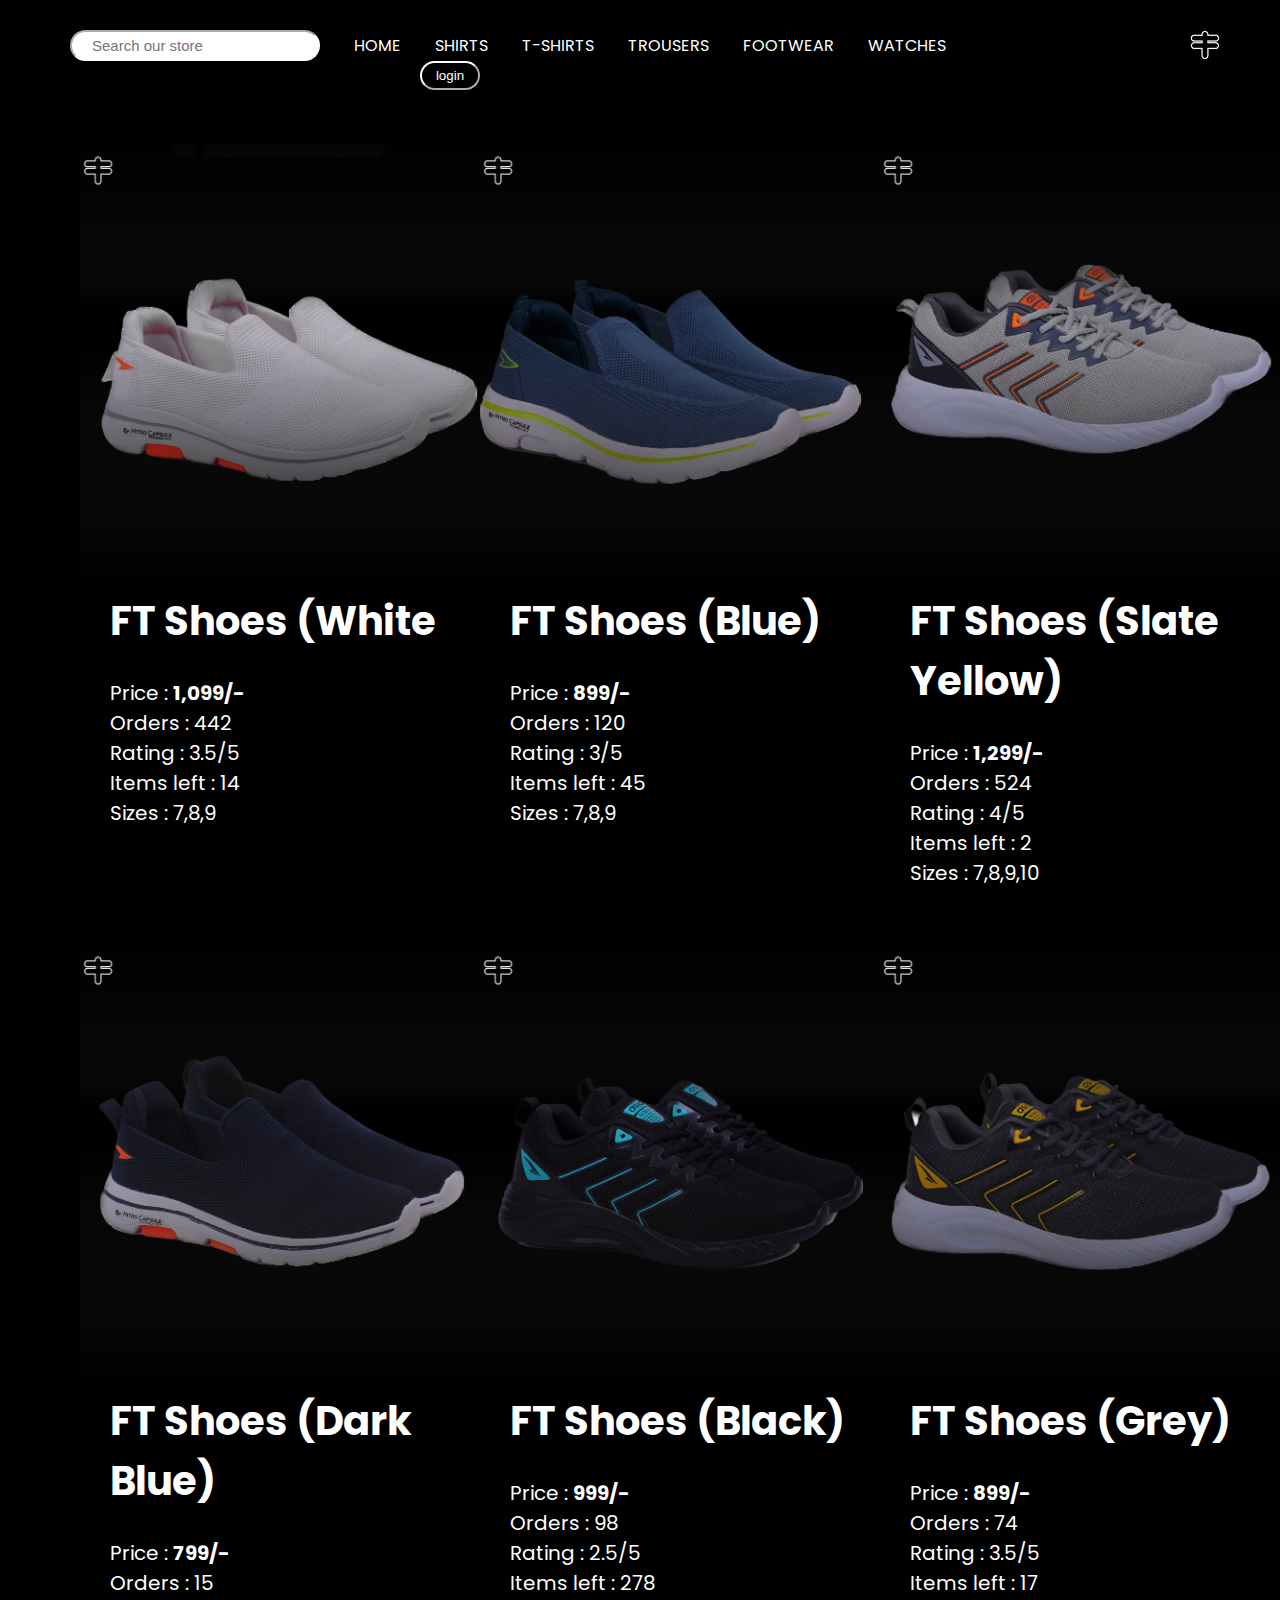
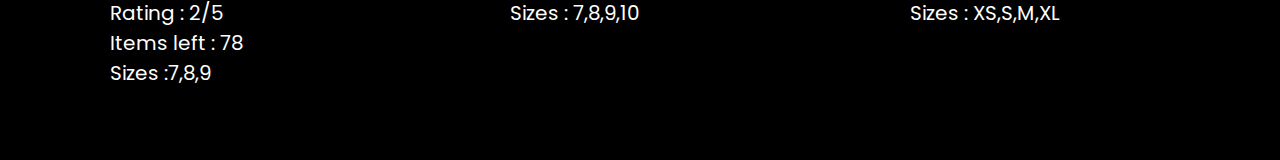
<file: footwear.html>
<html lang="en">
<head>
    <meta charset="UTF-8">
    <link rel="stylesheet" href="footwear.css">
    <link rel="icon" href="images/tabicon-01.png" type="img/x-icon">
    <style> @import url('https://fonts.googleapis.com/css2?family=Poppins&display=swap'); </style>
    <meta http-equiv="X-UA-Compatible" content="IE=edge">
    <meta name="viewport" content="width=device-width, initial-scale=1.0">
    <title>Fashionista-Footwear</title>
</head>
<body>
    <header>
        <div class="container1">
            <div class="logo">
                <img src="images/ologow-01.png">
                <nav class="main-nav">
                    <div class="searchbar">
                        <input type="text" class="search" placeholder="Search our store">
                        
                        <a href="index.html">HOME</a>
                        <a href="shirts.html">SHIRTS</a>
                        <a href="tshirts.html">T-SHIRTS</a>
                        <a href="trousers.html">TROUSERS</a>
                        <a href="footwear.html">FOOTWEAR</a>
                        <a href="watches.html">WATCHES</a>
                        <button class="login">login</button>
                    </div>
                </nav>
            </div>
            <hr class="divider">
        </div>
    </header>
    <div class="swardrobe">
        <div class="shirt">
            <img src="images/shoe1-01.png">
            <div class="shirtabout">
                <h1>FT Shoes (White</h1>Price : <b>1,099/-</b><br>Orders : 442<br>Rating : 3.5/5<br>Items left : 14<br>Sizes : 7,8,9</div>
        </div>
        <div class="shirt">
            <img src="images/shoe2-01.png">
            <div class="shirtabout">
                <h1>FT Shoes (Blue)</h1>Price : <b>899/-</b><br>Orders : 120<br>Rating : 3/5<br>Items left : 45<br>Sizes : 7,8,9</div>
        </div>
        <div class="shirt">
            <img src="images/shoe3-01.png">
            <div class="shirtabout">
                <h1>FT Shoes (Slate Yellow)</h1>Price : <b>1,299/-</b><br>Orders : 524<br>Rating : 4/5<br>Items left : 2<br>Sizes : 7,8,9,10</div>
        </div>
        <div class="shirt">
            <img src="images/shoe4-01.png">
            <div class="shirtabout">
                <h1>FT Shoes (Dark Blue)</h1>Price : <b>799/-</b><br>Orders : 15<br>Rating : 2/5<br>Items left : 78<br>Sizes :7,8,9</div>
        </div>
        <div class="shirt">
            <img src="images/shoe5-01.png">
            <div class="shirtabout">
                <h1>FT Shoes (Black)</h1>Price : <b>999/-</b><br>Orders : 98<br>Rating : 2.5/5<br>Items left : 278<br>Sizes : 7,8,9,10</div>
        </div>
        <div class="shirt">
            <img src="images/shoe6-01.png">
            <div class="shirtabout">
                <h1>FT Shoes (Grey)</h1>Price : <b>899/-</b><br>Orders : 74<br>Rating : 3.5/5<br>Items left : 17<br>Sizes : XS,S,M,XL</div>
        </div>
    </div>
</body>
</html>
</file>
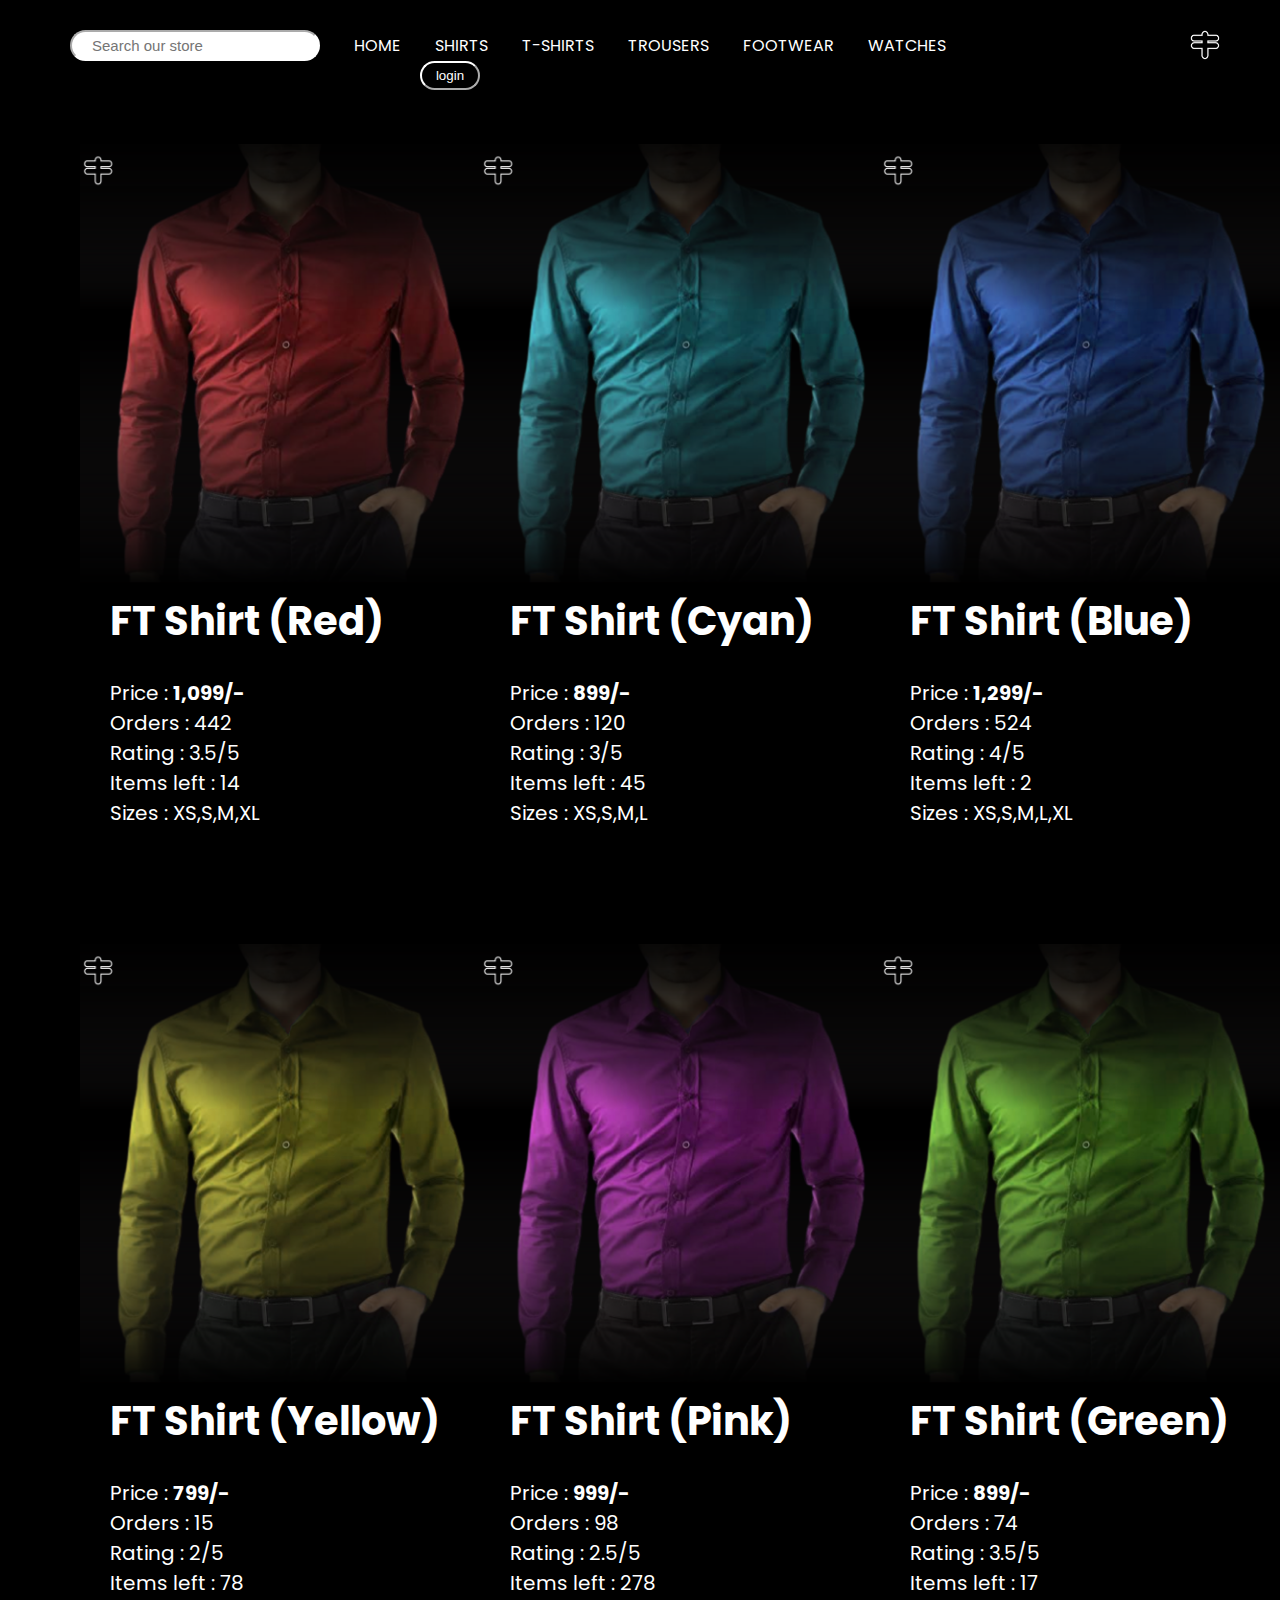
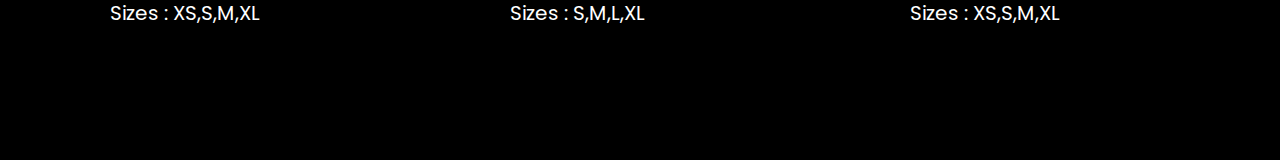
<file: shirts.html>
<html lang="en">
<head>
    <meta charset="UTF-8">
    <link rel="stylesheet" href="shirts.css">
    <link rel="icon" href="images/tabicon-01.png" type="img/x-icon">
    <style> @import url('https://fonts.googleapis.com/css2?family=Poppins&display=swap'); </style>
    <meta http-equiv="X-UA-Compatible" content="IE=edge">
    <meta name="viewport" content="width=device-width, initial-scale=1.0">
    <title>Fashionista-Shirts</title>
</head>
<body>
    <header>
        <div class="container1">
            <div class="logo">
                <img src="images/ologow-01.png">
                <nav class="main-nav">
                    <div class="searchbar">
                        <input type="text" class="search" placeholder="Search our store">
                        
                        <a href="index.html">HOME</a>
                        <a href="shirts.html">SHIRTS</a>
                        <a href="tshirts.html">T-SHIRTS</a>
                        <a href="trousers.html">TROUSERS</a>
                        <a href="footwear.html">FOOTWEAR</a>
                        <a href="watches.html">WATCHES</a>
                        <button class="login">login</button>
                    </div>
                </nav>
            </div>
            <hr class="divider">
        </div>
    </header>
    <div class="swardrobe">
        <div class="shirt">
            <img src="images/shirt1-01.png">
            <div class="shirtabout">
                <h1>FT Shirt (Red)</h1>Price : <b>1,099/-</b><br>Orders : 442<br>Rating : 3.5/5<br>Items left : 14<br>Sizes : XS,S,M,XL</div>
        </div>
        <div class="shirt">
            <img src="images/shirt2-01.png">
            <div class="shirtabout">
                <h1>FT Shirt (Cyan)</h1>Price : <b>899/-</b><br>Orders : 120<br>Rating : 3/5<br>Items left : 45<br>Sizes : XS,S,M,L</div>
        </div>
        <div class="shirt">
            <img src="images/shirt3-01.png">
            <div class="shirtabout">
                <h1>FT Shirt (Blue)</h1>Price : <b>1,299/-</b><br>Orders : 524<br>Rating : 4/5<br>Items left : 2<br>Sizes : XS,S,M,L,XL</div>
        </div>
        <div class="shirt">
            <img src="images/shirt4-01.png">
            <div class="shirtabout">
                <h1>FT Shirt (Yellow)</h1>Price : <b>799/-</b><br>Orders : 15<br>Rating : 2/5<br>Items left : 78<br>Sizes : XS,S,M,XL</div>
        </div>
        <div class="shirt">
            <img src="images/shirt5-01.png">
            <div class="shirtabout">
                <h1>FT Shirt (Pink)</h1>Price : <b>999/-</b><br>Orders : 98<br>Rating : 2.5/5<br>Items left : 278<br>Sizes : S,M,L,XL</div>
        </div>
        <div class="shirt">
            <img src="images/shirt6-01.png">
            <div class="shirtabout">
                <h1>FT Shirt (Green)</h1>Price : <b>899/-</b><br>Orders : 74<br>Rating : 3.5/5<br>Items left : 17<br>Sizes : XS,S,M,XL</div>
        </div>
    </div>
</body>
</html>
</file>
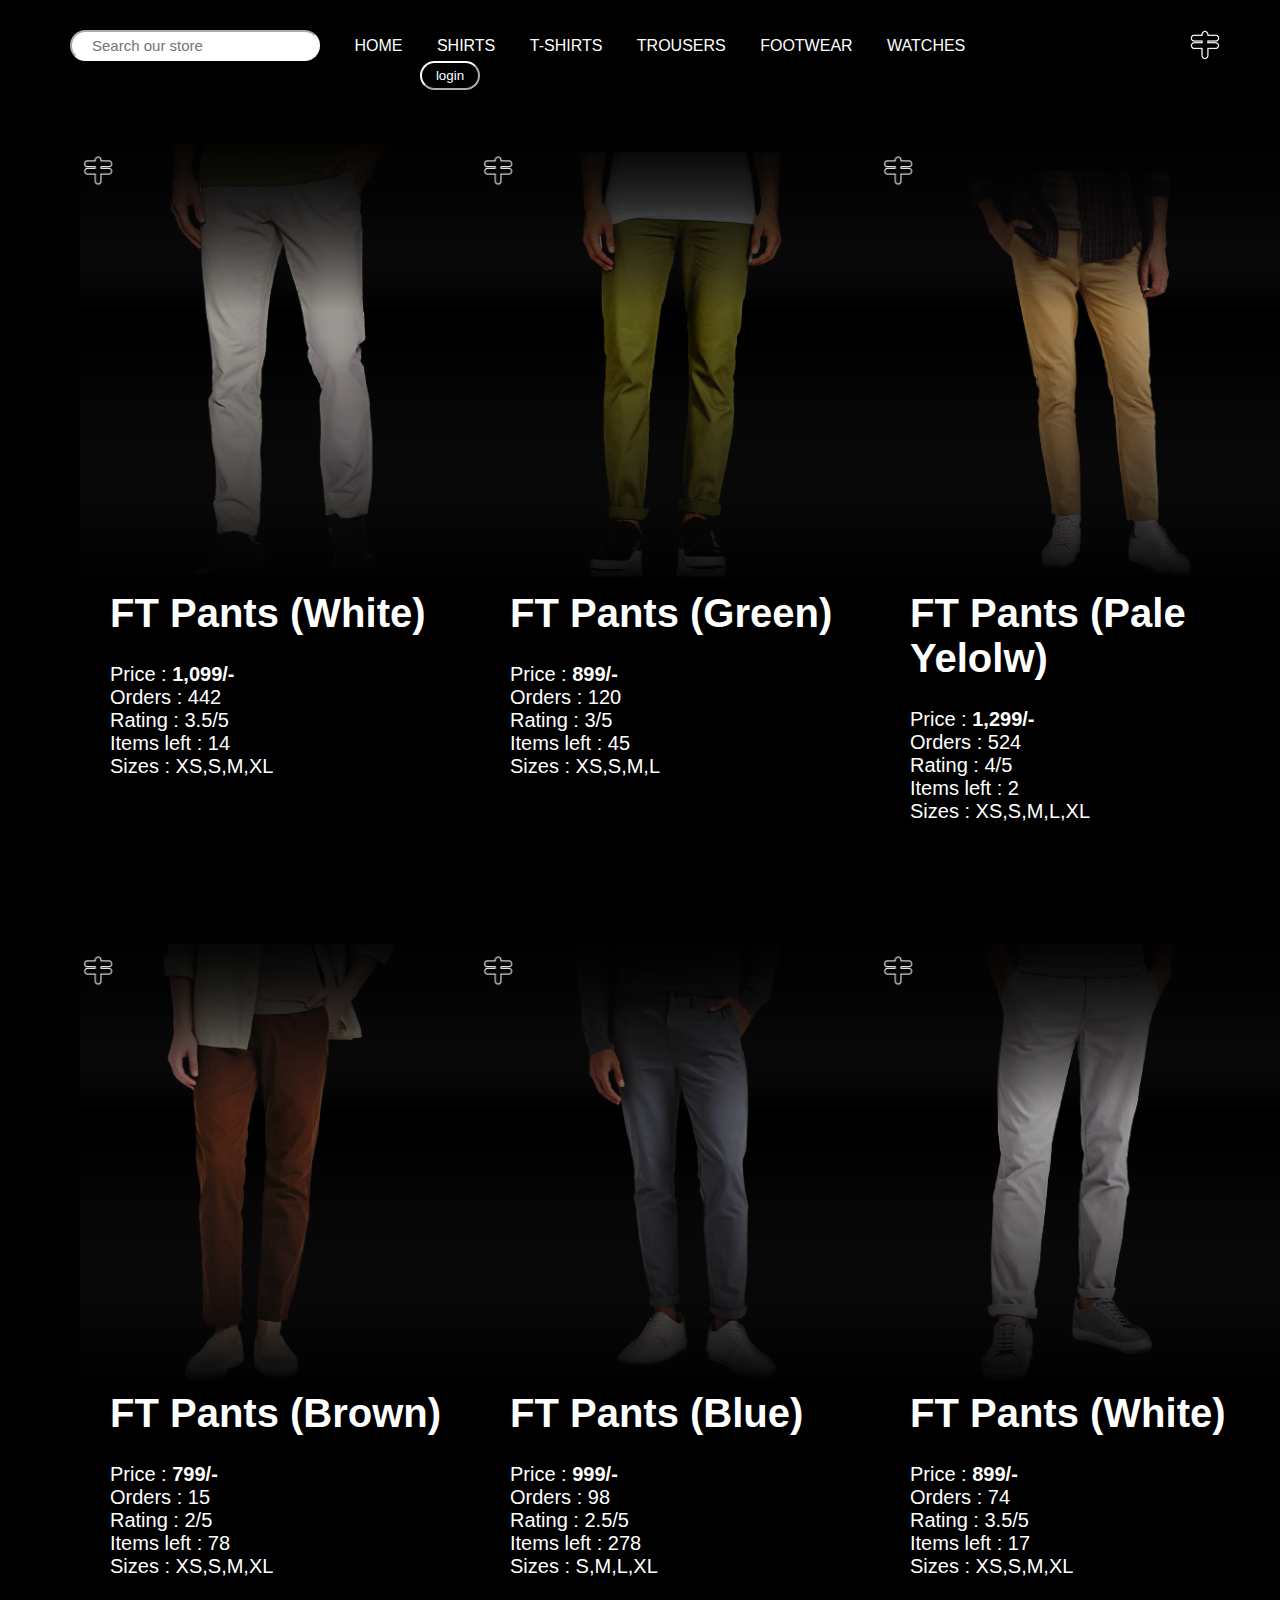
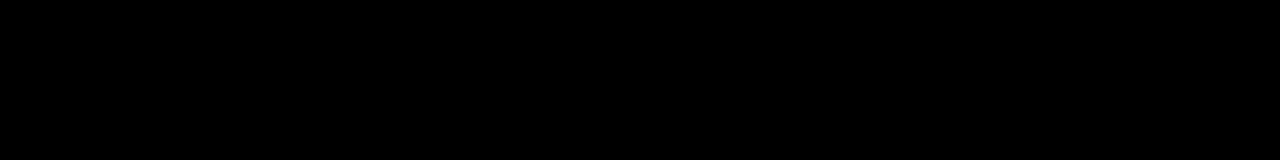
<file: trousers.html>
<html lang="en">
<head>
    <meta charset="UTF-8">
    <link rel="stylesheet" href="trousers.css">
    <link rel="icon" href="images/tabicon-01.png" type="img/x-icon">
    <meta http-equiv="X-UA-Compatible" content="IE=edge">
    <meta name="viewport" content="width=device-width, initial-scale=1.0">
    <title>Fashionista-Trousers</title>
</head>
<body>
    <header>
        <div class="container1">
            <div class="logo">
                <img src="images/ologow-01.png">
                <nav class="main-nav">
                    <div class="searchbar">
                        <input type="text" class="search" placeholder="Search our store">
                        
                        <a href="index.html">HOME</a>
                        <a href="shirts.html">SHIRTS</a>
                        <a href="tshirts.html">T-SHIRTS</a>
                        <a href="trousers.html">TROUSERS</a>
                        <a href="footwear.html">FOOTWEAR</a>
                        <a href="watches.html">WATCHES</a>
                        <button class="login">login</button>
                    </div>
                </nav>
            </div>
            <hr class="divider">
        </div>
    </header>
    <div class="swardrobe">
        <div class="shirt">
            <img src="images/trouser1-01.png">
            <div class="shirtabout">
                <h1>FT Pants (White)</h1>Price : <b>1,099/-</b><br>Orders : 442<br>Rating : 3.5/5<br>Items left : 14<br>Sizes : XS,S,M,XL</div>
        </div>
        <div class="shirt">
            <img src="images/trousers2-01.png">
            <div class="shirtabout">
                <h1>FT Pants (Green)</h1>Price : <b>899/-</b><br>Orders : 120<br>Rating : 3/5<br>Items left : 45<br>Sizes : XS,S,M,L</div>
        </div>
        <div class="shirt">
            <img src="images/trousers3-01.png">
            <div class="shirtabout">
                <h1>FT Pants (Pale Yelolw)</h1>Price : <b>1,299/-</b><br>Orders : 524<br>Rating : 4/5<br>Items left : 2<br>Sizes : XS,S,M,L,XL</div>
        </div>
        <div class="shirt">
            <img src="images/trousers4-01.png">
            <div class="shirtabout">
                <h1>FT Pants (Brown)</h1>Price : <b>799/-</b><br>Orders : 15<br>Rating : 2/5<br>Items left : 78<br>Sizes : XS,S,M,XL</div>
        </div>
        <div class="shirt">
            <img src="images/trousers5-01.png">
            <div class="shirtabout">
                <h1>FT Pants (Blue)</h1>Price : <b>999/-</b><br>Orders : 98<br>Rating : 2.5/5<br>Items left : 278<br>Sizes : S,M,L,XL</div>
        </div>
        <div class="shirt">
            <img src="images/trousers6-01.png">
            <div class="shirtabout">
                <h1>FT Pants (White)</h1>Price : <b>899/-</b><br>Orders : 74<br>Rating : 3.5/5<br>Items left : 17<br>Sizes : XS,S,M,XL</div>
        </div>
    </div>
</body>
</html>
</file>
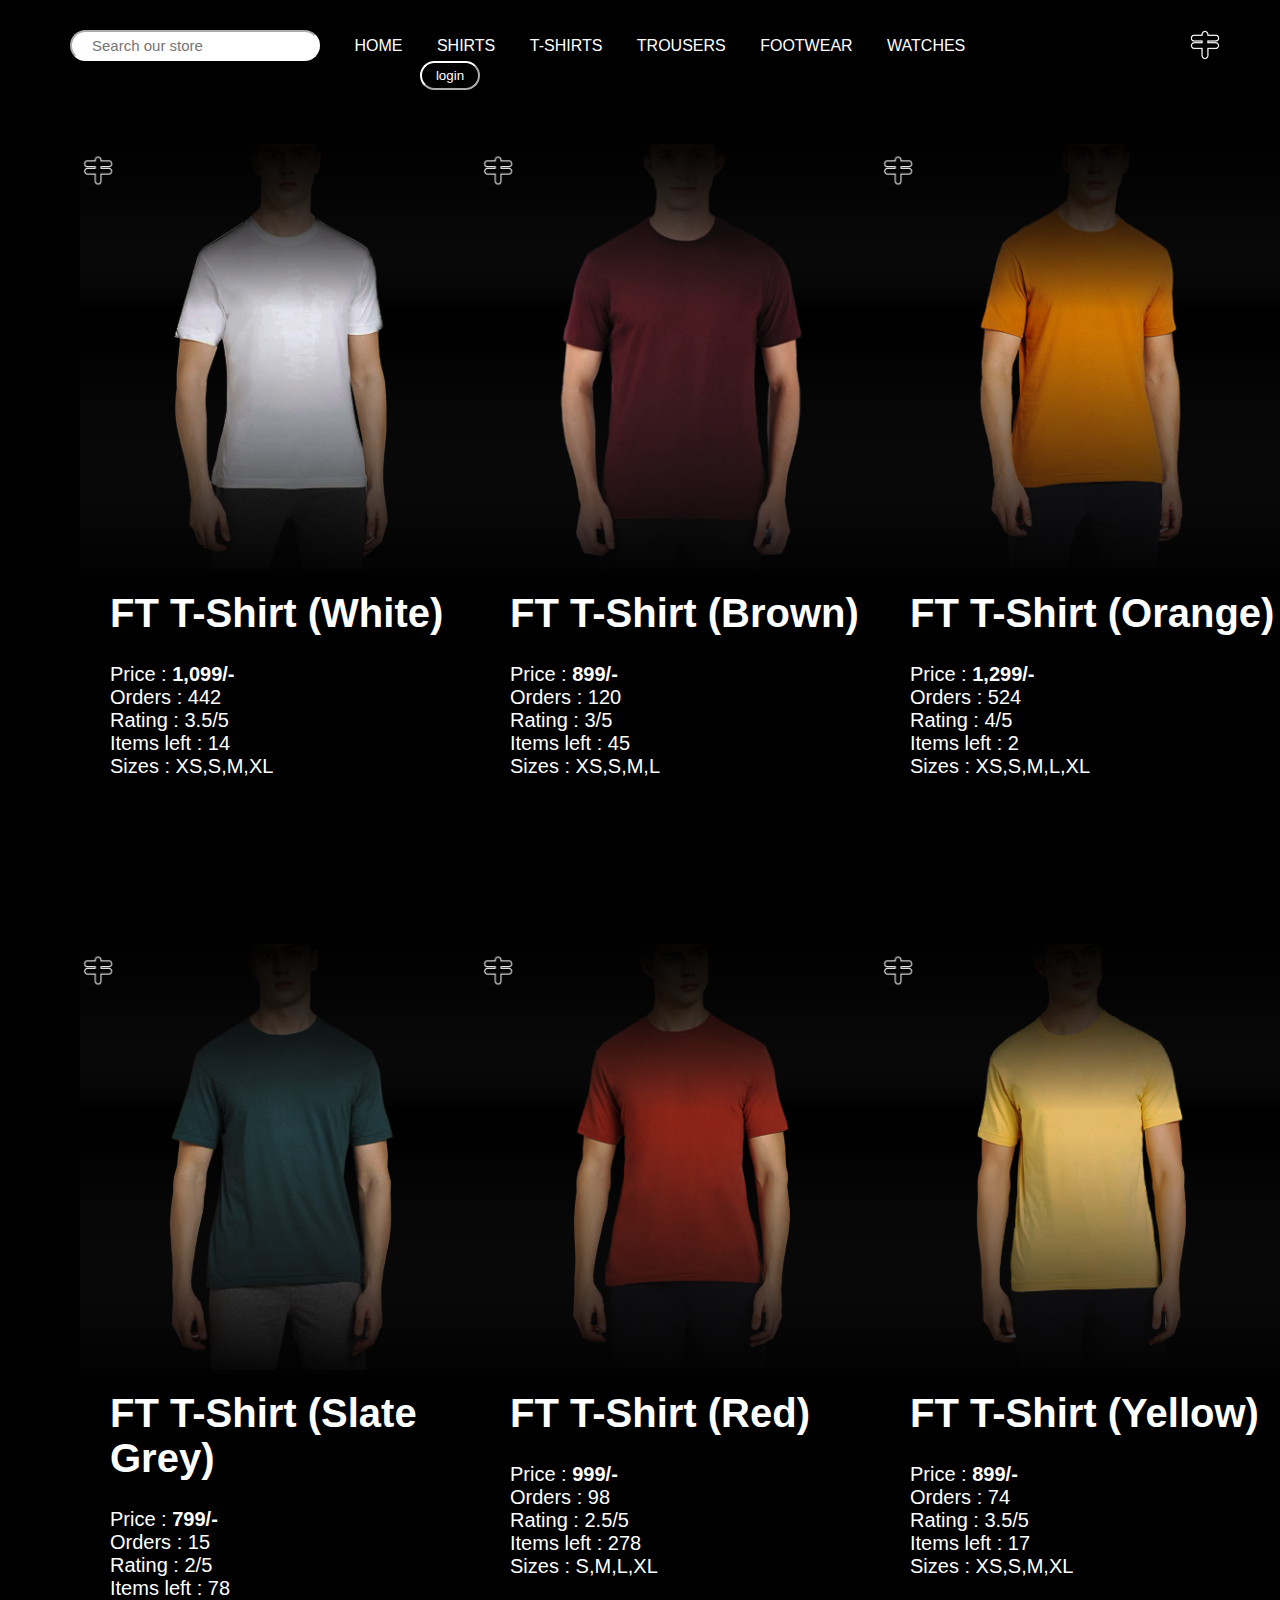
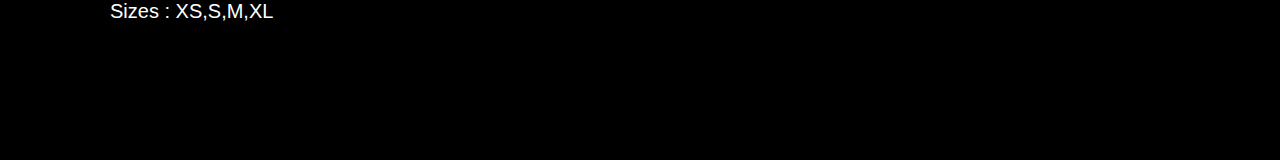
<file: tshirts.html>
<html lang="en">
<head>
    <meta charset="UTF-8">
    <link rel="stylesheet" href="tshirts.css">
    <link rel="icon" href="images/tabicon-01.png" type="img/x-icon">
    <meta http-equiv="X-UA-Compatible" content="IE=edge">
    <meta name="viewport" content="width=device-width, initial-scale=1.0">
    <title>Fashionista-Tshirts</title>
</head>
<body>
    <header>
        <div class="container1">
            <div class="logo">
                <img src="images/ologow-01.png">
                <nav class="main-nav">
                    <div class="searchbar">
                        <input type="text" class="search" placeholder="Search our store">
                        
                        <a href="index.html">HOME</a>
                        <a href="shirts.html">SHIRTS</a>
                        <a href="tshirts.html">T-SHIRTS</a>
                        <a href="trousers.html">TROUSERS</a>
                        <a href="footwear.html">FOOTWEAR</a>
                        <a href="watches.html">WATCHES</a>
                        <button class="login">login</button>
                    </div>
                </nav>
            </div>
            <hr class="divider">
        </div>
    </header>
    <div class="swardrobe">
        <div class="shirt">
            <img src="images/tshirt1-01.png">
            <div class="shirtabout">
                <h1>FT T-Shirt (White)</h1>Price : <b>1,099/-</b><br>Orders : 442<br>Rating : 3.5/5<br>Items left : 14<br>Sizes : XS,S,M,XL</div>
        </div>
        <div class="shirt">
            <img src="images/tshirt2-01.png">
            <div class="shirtabout">
                <h1>FT T-Shirt (Brown)</h1>Price : <b>899/-</b><br>Orders : 120<br>Rating : 3/5<br>Items left : 45<br>Sizes : XS,S,M,L</div>
        </div>
        <div class="shirt">
            <img src="images/tshirt3-01.png">
            <div class="shirtabout">
                <h1>FT T-Shirt (Orange)</h1>Price : <b>1,299/-</b><br>Orders : 524<br>Rating : 4/5<br>Items left : 2<br>Sizes : XS,S,M,L,XL</div>
        </div>
        <div class="shirt">
            <img src="images/tshirt4-01.png">
            <div class="shirtabout">
                <h1>FT T-Shirt (Slate Grey)</h1>Price : <b>799/-</b><br>Orders : 15<br>Rating : 2/5<br>Items left : 78<br>Sizes : XS,S,M,XL</div>
        </div>
        <div class="shirt">
            <img src="images/tshirt5-01.png">
            <div class="shirtabout">
                <h1>FT T-Shirt (Red)</h1>Price : <b>999/-</b><br>Orders : 98<br>Rating : 2.5/5<br>Items left : 278<br>Sizes : S,M,L,XL</div>
        </div>
        <div class="shirt">
            <img src="images/tshirt6-01.png">
            <div class="shirtabout">
                <h1>FT T-Shirt (Yellow)</h1>Price : <b>899/-</b><br>Orders : 74<br>Rating : 3.5/5<br>Items left : 17<br>Sizes : XS,S,M,XL</div>
        </div>
    </div>
</body>
</html>
</file>
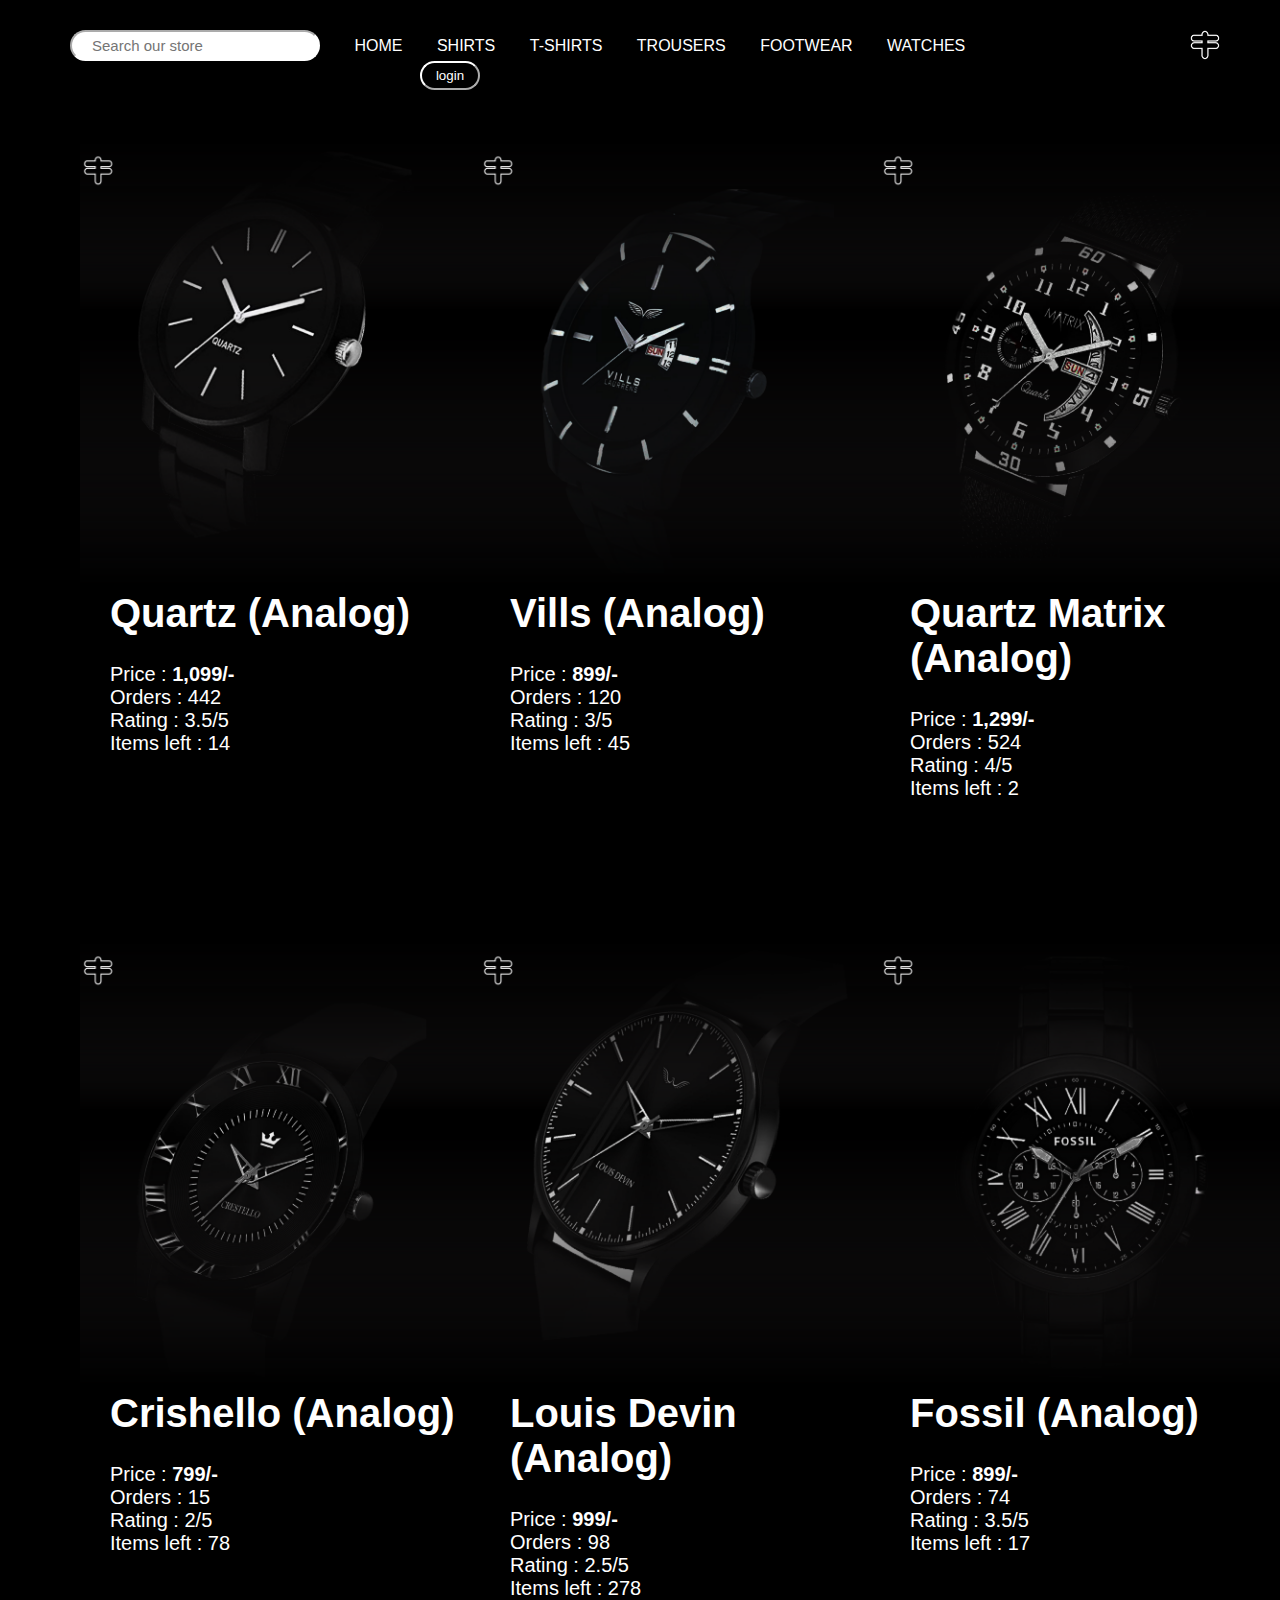
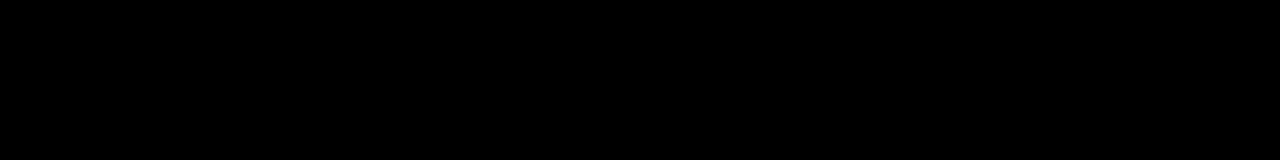
<file: watches.html>
<html lang="en">
<head>
    <meta charset="UTF-8">
    <link rel="stylesheet" href="watches.css">
    <link rel="icon" href="images/tabicon-01.png" type="img/x-icon">
    <meta http-equiv="X-UA-Compatible" content="IE=edge">
    <meta name="viewport" content="width=device-width, initial-scale=1.0">
    <title>Fashionista-Watches</title>
</head>
<body>
    <header>
        <div class="container1">
            <div class="logo">
                <img src="images/ologow-01.png">
                <nav class="main-nav">
                    <div class="searchbar">
                        <input type="text" class="search" placeholder="Search our store">
                        
                        <a href="index.html">HOME</a>
                        <a href="shirts.html">SHIRTS</a>
                        <a href="tshirts.html">T-SHIRTS</a>
                        <a href="trousers.html">TROUSERS</a>
                        <a href="footwear.html">FOOTWEAR</a>
                        <a href="watches.html">WATCHES</a>
                        <button class="login">login</button>
                    </div>
                </nav>
            </div>
            <hr class="divider">
        </div>
    </header>
    <div class="swardrobe">
        <div class="shirt">
            <img src="images/watch5-01.png">
            <div class="shirtabout">
                <h1>Quartz (Analog)</h1>Price : <b>1,099/-</b><br>Orders : 442<br>Rating : 3.5/5<br>Items left : 14<br></div>
        </div>
        <div class="shirt">
            <img src="images/watch1-01.png">
            <div class="shirtabout">
                <h1>Vills (Analog)</h1>Price : <b>899/-</b><br>Orders : 120<br>Rating : 3/5<br>Items left : 45<br></div>
        </div>
        <div class="shirt">
            <img src="images/watch2-01.png">
            <div class="shirtabout">
                <h1>Quartz Matrix (Analog)</h1>Price : <b>1,299/-</b><br>Orders : 524<br>Rating : 4/5<br>Items left : 2<br></div>
        </div>
        <div class="shirt">
            <img src="images/watch3-01.png">
            <div class="shirtabout">
                <h1>Crishello (Analog)</h1>Price : <b>799/-</b><br>Orders : 15<br>Rating : 2/5<br>Items left : 78<br></div>
        </div>
        <div class="shirt">
            <img src="images/watch4-01.png">
            <div class="shirtabout">
                <h1>Louis Devin (Analog)</h1>Price : <b>999/-</b><br>Orders : 98<br>Rating : 2.5/5<br>Items left : 278<br></div>
        </div>
        <div class="shirt">
            <img src="images/watch6-01.png">
            <div class="shirtabout">
                <h1>Fossil (Analog)</h1>Price : <b>899/-</b><br>Orders : 74<br>Rating : 3.5/5<br>Items left : 17<br></div>
        </div>
    </div>
</body>
</html>
</file>
<file: footwear.css>
html, body {
    background-color: #000;
    width: 95vw;
    height: 100%;
    margin: 0%;
    font-family: 'Poppins', sans-serif;
}
.container1 {
    background-color: rgb(0, 0, 0);
    padding-top: 30px;
    padding-left: 50px;
    padding-bottom: 30px;
    width: 95vw;
}
.logo {
    margin-right: 50px;
    margin-left: 20px;
}
.logo img {
    width: 30px;
    height: 30px;
    position: absolute;
    right: 60px;
}
.container1 a {
    text-decoration: none;
    color: rgb(255, 255, 255);
    padding-left: 30px;
    width: 100%;
}
.container1 a:hover {
    color: rgb(110,110,110);
}
.search {
    border-radius: 20px;
    background-color: rgb(255, 255, 255);
    border-color: rgb(255, 255, 255);
    padding-top: 5px;
    padding-bottom: 5px;
    padding-left: 20px;
    width: 250px;
    font-size: 15px;
}

.login {
    margin-left: 350px;
    width: 60px;
    padding-top: 5px;
    padding-bottom: 5px;
    padding-right: 8px;
    padding-left: 8px;
    color: #fff;
    background-color: #000;
    border-radius: 15px;
    border-color: #fff;
}
.login:hover {
    background-color: #fff;
    color: #000;
}
.divider {
    width: 100%;
    border: 2px #fff;
}
.swardrobe {
    display: grid;
    gap: 0px;
    grid-template-columns: repeat(3,1fr);
    padding: 0.5rem 1rem 1rem 1rem;
    padding-left: 80px;
}
.swardrobe img {
    max-width: 400px;
    max-height: 800px;
    object-fit: cover;
}
.shirt {
    color: #fff;
    font-size: 20px;
    position: relative;
}
.shirt img:hover {
    transform: scale(1.05,1.05);
    transition: 0.4s;
}
.shirtabout {
    color: #fff;
    left: 30px;
    padding-top: 400px;
    position: absolute;
    top: 20px;
}
</file>
<file: shirts.css>
html, body {
    background-color: #000;
    width: 95vw;
    height: 100%;
    margin: 0%;
    font-family: 'Poppins', sans-serif;
}
.container1 {
    background-color: rgb(0, 0, 0);
    padding-top: 30px;
    padding-left: 50px;
    padding-bottom: 30px;
    width: 95vw;
}
.logo {
    margin-right: 50px;
    margin-left: 20px;
}
.logo img {
    width: 30px;
    height: 30px;
    position: absolute;
    right: 60px;
}
.container1 a {
    text-decoration: none;
    color: rgb(255, 255, 255);
    padding-left: 30px;
    width: 100%;
}
.container1 a:hover {
    color: rgb(110,110,110);
}
.search {
    border-radius: 20px;
    background-color: rgb(255, 255, 255);
    border-color: rgb(255, 255, 255);
    padding-top: 5px;
    padding-bottom: 5px;
    padding-left: 20px;
    width: 250px;
    font-size: 15px;
}

.login {
    margin-left: 350px;
    width: 60px;
    padding-top: 5px;
    padding-bottom: 5px;
    padding-right: 8px;
    padding-left: 8px;
    color: #fff;
    background-color: #000;
    border-radius: 15px;
    border-color: #fff;
}
.login:hover {
    background-color: #fff;
    color: #000;
}
.divider {
    width: 100%;
    border: 2px #fff;
}
.swardrobe {
    display: grid;
    gap: 0px;
    grid-template-columns: repeat(3,1fr);
    padding: 0.5rem 1rem 1rem 1rem;
    padding-left: 80px;
}
.swardrobe img {
    max-width: 400px;
    max-height: 800px;
    object-fit: cover;
}
.shirt img:hover {
    transform: scale(1.05,1.05);
    transition: 0.4s;
}
.shirt {
    color: #fff;
    font-size: 20px;
    position: relative;
}
.shirtabout {
    color: #fff;
    left: 30px;
    padding-top: 400px;
    position: absolute;
    top: 20px;
}
</file>
<file: trousers.css>
html, body {
    background-color: #000;
    width: 95vw;
    height: 100%;
    margin: 0%;
    font-family: 'Poppins', sans-serif;
}
.container1 {
    background-color: rgb(0, 0, 0);
    padding-top: 30px;
    padding-left: 50px;
    padding-bottom: 30px;
    width: 95vw;
}
.logo {
    margin-right: 50px;
    margin-left: 20px;
}
.logo img {
    width: 30px;
    height: 30px;
    position: absolute;
    right: 60px;
}
.container1 a {
    text-decoration: none;
    color: rgb(255, 255, 255);
    padding-left: 30px;
    width: 100%;
}
.container1 a:hover {
    color: rgb(110,110,110);
}
.search {
    border-radius: 20px;
    background-color: rgb(255, 255, 255);
    border-color: rgb(255, 255, 255);
    padding-top: 5px;
    padding-bottom: 5px;
    padding-left: 20px;
    width: 250px;
    font-size: 15px;
}

.login {
    margin-left: 350px;
    width: 60px;
    padding-top: 5px;
    padding-bottom: 5px;
    padding-right: 8px;
    padding-left: 8px;
    color: #fff;
    background-color: #000;
    border-radius: 15px;
    border-color: #fff;
}
.login:hover {
    background-color: #fff;
    color: #000;
}
.divider {
    width: 100%;
    border: 2px #fff;
}
.swardrobe {
    display: grid;
    gap: 0px;
    grid-template-columns: repeat(3,1fr);
    padding: 0.5rem 1rem 1rem 1rem;
    padding-left: 80px;
}
.swardrobe img {
    max-width: 400px;
    max-height: 800px;
    object-fit: cover;
}
.shirt {
    color: #fff;
    font-size: 20px;
    position: relative;
}
.shirt img:hover {
    transform: scale(1.05,1.05);
    transition: 0.4s;
}
.shirtabout {
    color: #fff;
    left: 30px;
    padding-top: 400px;
    position: absolute;
    top: 20px;
}
</file>
<file: tshirts.css>
html, body {
    background-color: #000;
    width: 95vw;
    height: 100%;
    margin: 0%;
    font-family: 'Poppins', sans-serif;
}
.container1 {
    background-color: rgb(0, 0, 0);
    padding-top: 30px;
    padding-left: 50px;
    padding-bottom: 30px;
    width: 95vw;
}
.logo {
    margin-right: 50px;
    margin-left: 20px;
}
.logo img {
    width: 30px;
    height: 30px;
    position: absolute;
    right: 60px;
}
.container1 a {
    text-decoration: none;
    color: rgb(255, 255, 255);
    padding-left: 30px;
    width: 100%;
}
.container1 a:hover {
    color: rgb(110,110,110);
}
.search {
    border-radius: 20px;
    background-color: rgb(255, 255, 255);
    border-color: rgb(255, 255, 255);
    padding-top: 5px;
    padding-bottom: 5px;
    padding-left: 20px;
    width: 250px;
    font-size: 15px;
}

.login {
    margin-left: 350px;
    width: 60px;
    padding-top: 5px;
    padding-bottom: 5px;
    padding-right: 8px;
    padding-left: 8px;
    color: #fff;
    background-color: #000;
    border-radius: 15px;
    border-color: #fff;
}
.login:hover {
    background-color: #fff;
    color: #000;
}
.divider {
    width: 100%;
    border: 2px #fff;
}
.swardrobe {
    display: grid;
    gap: 0px;
    grid-template-columns: repeat(3,1fr);
    padding: 0.5rem 1rem 1rem 1rem;
    padding-left: 80px;
}
.swardrobe img {
    max-width: 400px;
    max-height: 800px;
    object-fit: cover;
}
.shirt {
    color: #fff;
    font-size: 20px;
    position: relative;
}
.shirt img:hover {
    transform: scale(1.05,1.05);
    transition: 0.4s;
}
.shirtabout {
    color: #fff;
    left: 30px;
    padding-top: 400px;
    position: absolute;
    top: 20px;
}
</file>
<file: watches.css>
html, body {
    background-color: #000;
    width: 95vw;
    height: 100%;
    margin: 0%;
    font-family: 'Poppins', sans-serif;
}
.container1 {
    background-color: rgb(0, 0, 0);
    padding-top: 30px;
    padding-left: 50px;
    padding-bottom: 30px;
    width: 95vw;
}
.logo {
    margin-right: 50px;
    margin-left: 20px;
}
.logo img {
    width: 30px;
    height: 30px;
    position: absolute;
    right: 60px;
}
.container1 a {
    text-decoration: none;
    color: rgb(255, 255, 255);
    padding-left: 30px;
    width: 100%;
}
.container1 a:hover {
    color: rgb(110,110,110);
}
.search {
    border-radius: 20px;
    background-color: rgb(255, 255, 255);
    border-color: rgb(255, 255, 255);
    padding-top: 5px;
    padding-bottom: 5px;
    padding-left: 20px;
    width: 250px;
    font-size: 15px;
}

.login {
    margin-left: 350px;
    width: 60px;
    padding-top: 5px;
    padding-bottom: 5px;
    padding-right: 8px;
    padding-left: 8px;
    color: #fff;
    background-color: #000;
    border-radius: 15px;
    border-color: #fff;
}
.login:hover {
    background-color: #fff;
    color: #000;
}
.divider {
    width: 100%;
    border: 2px #fff;
}
.swardrobe {
    display: grid;
    gap: 0px;
    grid-template-columns: repeat(3,1fr);
    padding: 0.5rem 1rem 1rem 1rem;
    padding-left: 80px;
}
.swardrobe img {
    max-width: 400px;
    max-height: 800px;
    object-fit: cover;
}
.shirt {
    color: #fff;
    font-size: 20px;
    position: relative;
}
.shirt img:hover {
    transform: scale(1.05,1.05);
    transition: 0.4s;
}
.shirtabout {
    color: #fff;
    left: 30px;
    padding-top: 400px;
    position: absolute;
    top: 20px;
}
</file>
